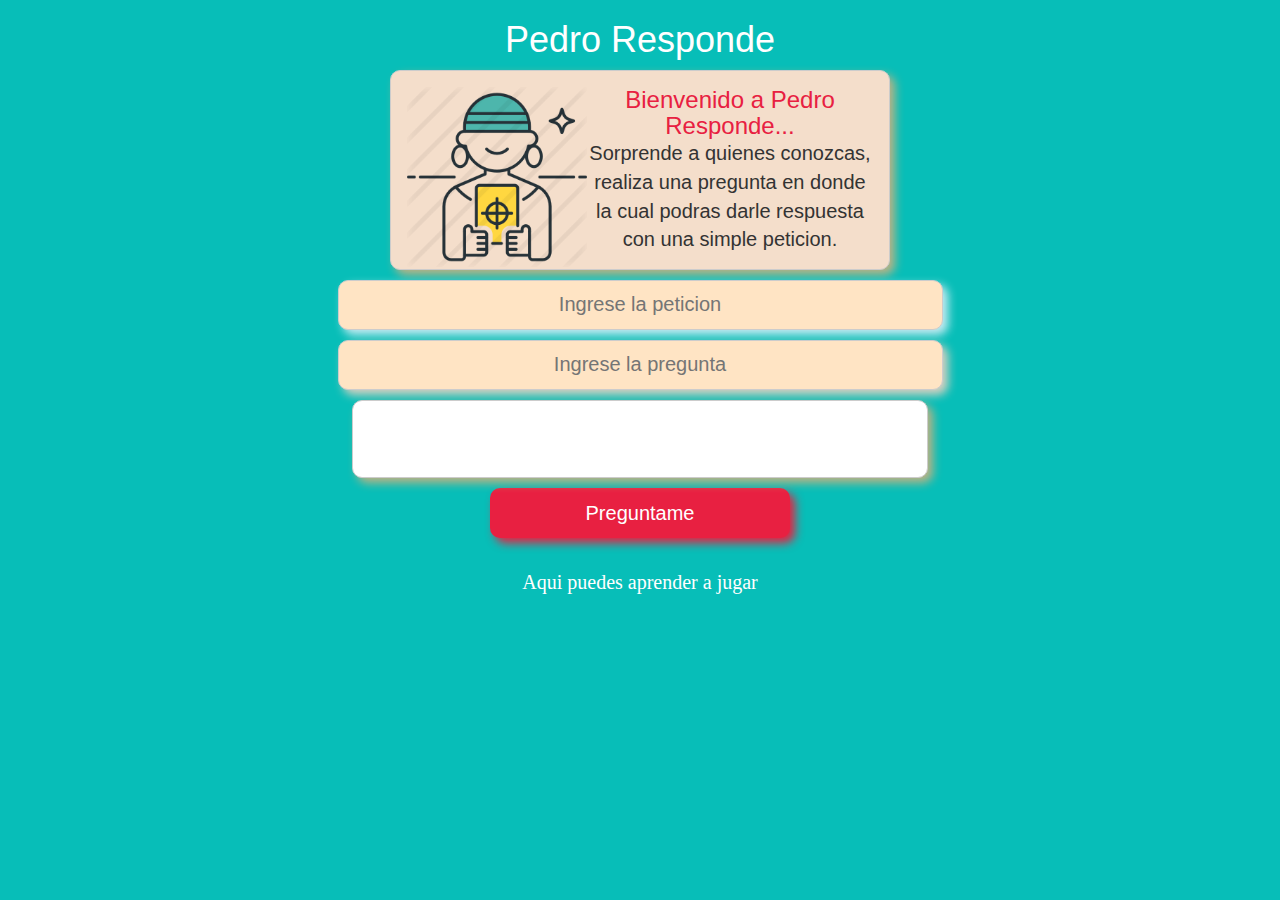
<file: index.html>
<!DOCTYPE html>
<html lang="en">

<head>
    <meta charset="UTF-8">
    <meta name="viewport" content="width=device-width, initial-scale=1.0">
    <title>Pedro Responde</title>
    <link rel="stylesheet" href="librery/bootstrap-3.3.7-dist/css/bootstrap.min.css">
    <link rel="stylesheet" href="css/estilo.css">
</head>

<body>
    <center>
        <p class="h1">Pedro Responde</p>

        <div id="explicacion">
            <div class="imagen">
                    <img src="img/tarot.png" alt="imagen">
            </div>
            <div class="descripcion">
                <h3>Bienvenido a Pedro Responde...</h3>
                <p>Sorprende a quienes conozcas, realiza una pregunta en donde la cual podras darle respuesta con una simple peticion.</p>
            </div>
        </div>
        <div id="peticion">

            <input type="text" class="control-label" id="pet" name="pet" placeholder="Ingrese la peticion" onkeydown="initLogic(event)">
        </div>


        <div id="pregunta">
            <input type="text" id="pre" name="pre" placeholder="Ingrese la pregunta">
        </div>

        <div id="respuesta"></div>

        <button class="btn" type="button" value="preguntar" onclick="preguntar()">Preguntame</button>

        <div class="instrucciones">
                <a href="instrucciones.html">Aqui puedes aprender a jugar</a>
        </div>

    </center>

</body>
<script src="https://code.jquery.com/jquery-3.7.1.min.js" integrity="sha256-/JqT3SQfawRcv/BIHPThkBvs0OEvtFFmqPF/lYI/Cxo=" crossorigin="anonymous"></script>
<script src="librery/bootstrap-3.3.7-dist/js/bootstrap.min.js"></script>
<script src="js/main.js"></script>

</html>
</file>
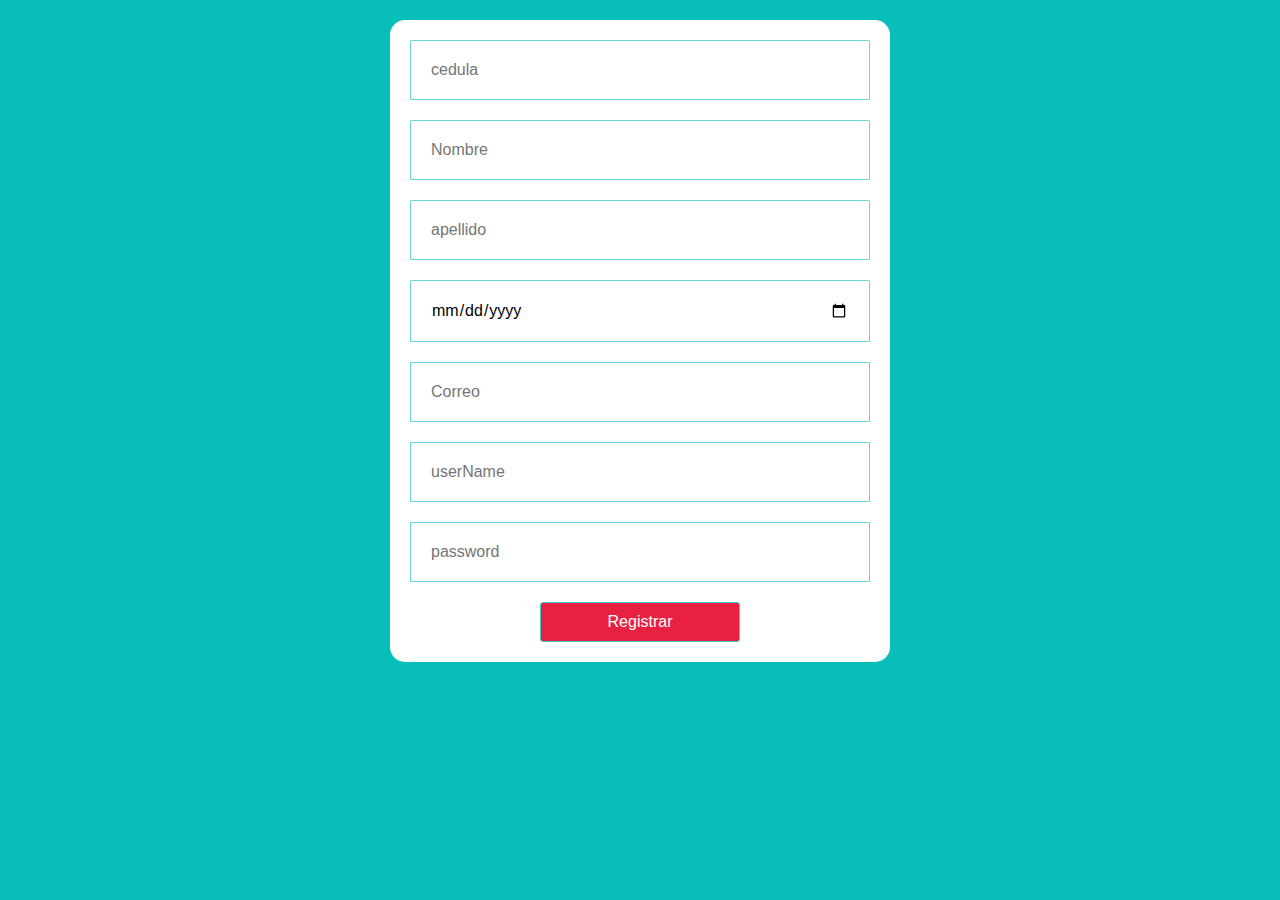
<file: formulario.html>
<!DOCTYPE html>
<html lang="en">
<head>
    <meta charset="UTF-8">
    <meta name="viewport" content="width=device-width, initial-scale=1.0">
    <meta http-equiv="X-UA-Compatible" content="ie=edge">
    <script src="js/data.js"></script>
    <script src="https://code.jquery.com/jquery-3.7.1.min.js" integrity="sha256-/JqT3SQfawRcv/BIHPThkBvs0OEvtFFmqPF/lYI/Cxo=" crossorigin="anonymous"></script>
    <link rel="stylesheet" href="css/estilo.css">
    <link rel="stylesheet" href="css/formulario.css">
    <title>Formulario</title>
</head>
<body>
    <form action="" class="formulario">
        <input type="number" placeholder="cedula">
        <input type="text" placeholder="Nombre" id="txtNombre" onblur="ValidarNombre()">
        <input type="text" class="apellido" placeholder="apellido" id="txtGerente" onblur="ValidarApellido()">
        <input type="date" placeholder="Fecha" id="txtFecha">
        <input type="email" placeholder="Correo" onblur="validarCorreo()" id="txtCorreo">
        <input type="text" placeholder="userName" id="txtUser" onblur="validarUsuario()">
        <input type="password" placeholder="password" onblur="validarPassword()" id="txtPassword">
        <input type="submit" value="Registrar">
    </form>
</body>
</html>
</file>
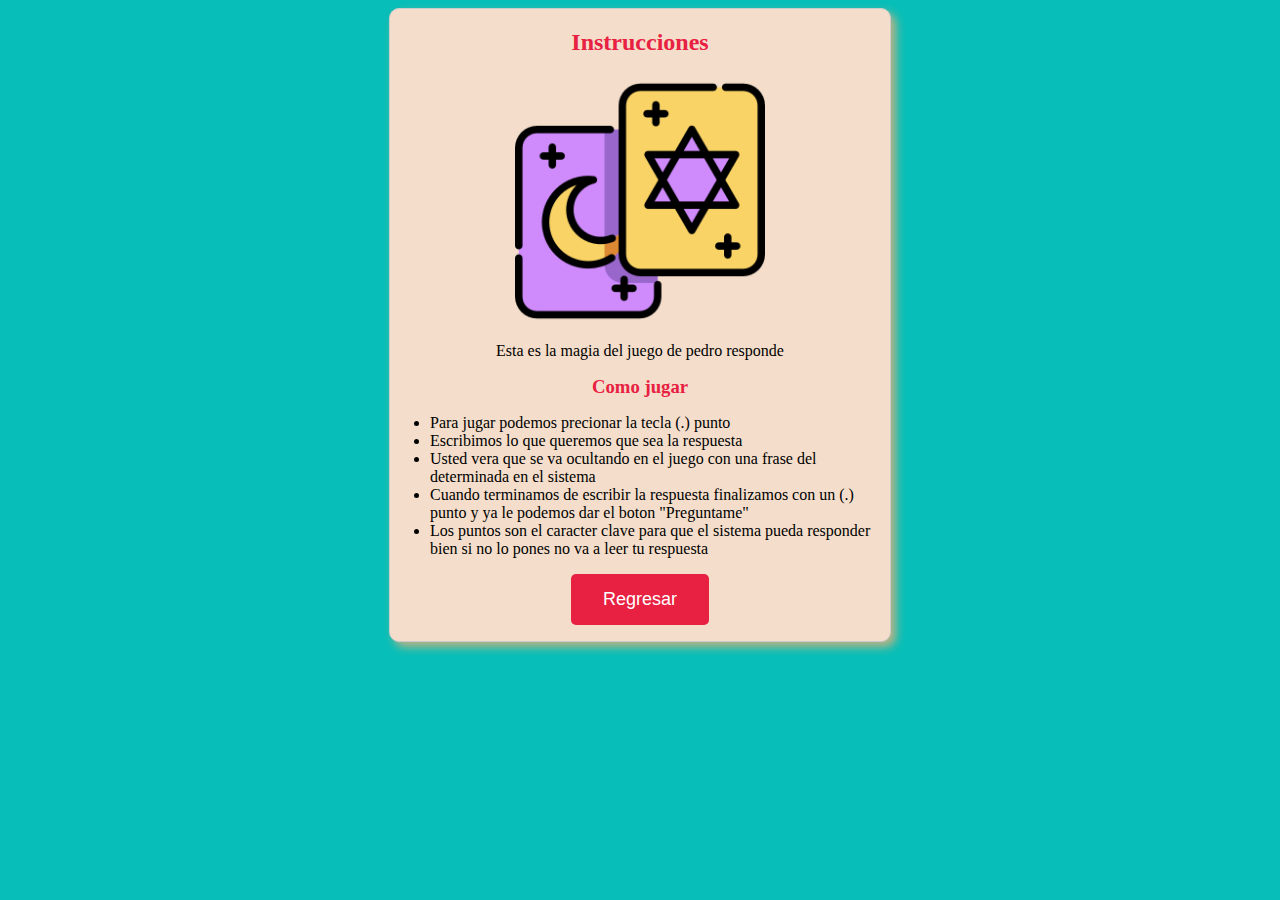
<file: instrucciones.html>
<!DOCTYPE html>
<html lang="en">

<head>
    <meta charset="UTF-8">
    <meta name="viewport" content="width=device-width, initial-scale=1.0">
    <meta http-equiv="X-UA-Compatible" content="ie=edge">
    <link rel="stylesheet" href="css/estilo.css">
    <title>Instrucciones</title>
</head>

<body>
    <div class="contenedor">
        <h2 class="titulo">Instrucciones</h2>
        <div class="imagen2">
            <img src="img/cartas.png" alt="">
        </div>
        <p class="magia">Esta es la magia del juego de pedro responde</p>
        <h3 class="comoJugar">Como jugar</h3>
        <ul>
            <li>Para jugar podemos precionar la tecla (.) punto</li>
            <li>Escribimos lo que queremos que sea la respuesta</li>
            <li>Usted vera que se va ocultando en el juego con una frase del determinada en el sistema</li>
            <li>Cuando terminamos de escribir la respuesta finalizamos con un (.) punto y ya le podemos dar el boton
                "Preguntame"</li>
            <li>Los puntos son el caracter clave para que el sistema pueda responder bien si no lo pones no va a leer tu
                respuesta</li>
        </ul>
        <button type="button" class="volver">
            <a href="index.html">Regresar</a>
        </button>
    </div>
</body>

</html>
</file>
<file: css/estilo.css>
body {
    background-color: #07BEB8;
}

#peticion > input {
    height: 50px;
    width: 605px;
    border: 1px solid #ccc;
    border-radius: 10px;
    box-shadow: 5px 5px 10px #CAEBF2;
    margin-top: 10px;
    padding: 16px;
    font-size: 20px;
    text-align: center;
    background-color: bisque;

}

.btn {
    height: 50px;
    width: 300px;
    border-radius: 10px;
    box-shadow: 5px 5px 10px #E82041;
    margin: 0px auto;
    font-size: 20px;
    background-color: #E82041;
    color: #fff;
}

.btn:hover{
    background: #f9d366;
    border: 1px solid #ccc;
    border-radius: 10px;
    box-shadow: 5px 5px 10px #C0B283;
}

#pregunta > input {
    height: 50px;
    width: 605px;
    border: 1px solid #ccc;
    border-radius: 10px;
    box-shadow: 5px 5px 10px #DCD0C0;
    margin-top: 10px;
    padding: 16px;
    font-size: 20px;
    text-align: center;
    background-color: bisque;
}

#respuesta {
    position: relative;
    margin: 10px auto;
    width: 45%;
    background: white;
    border: 1px solid #ccc;
    border-radius: 10px;
    box-shadow: 5px 5px 10px #C0B283;
    padding: 3%;
    text-align: center;
    font-size: 25px;
    overflow: hidden;
}

#explicacion {
    height: 200px;
    width: 500px;
    border: 1px solid #ccc;
    border-radius: 10px;
    box-shadow: 5px 5px 10px #C0B283;
    margin: 0px auto;
    padding: 16px;
    font-size: 20px;
    background-color: #F4DECB;
}

.h1{
    color: #fff;
    font-weight: 400;
}
h3{
    color: #E82041;
    margin: 0;
}
div .imagen img{
    width: 180px;
    float: left;
}

.instrucciones a{
    margin-top: 30px;
    display: inline-block;
    color: #fff;
    text-decoration: none;
    font-family: 'Times New Roman', Times, serif;
    font-size: 20px;
}

.instrucciones a:hover{
    font-family: Arial, Helvetica, sans-serif;
    font-weight: 400;
    text-decoration: underline;
}

/* hoja de instrucciones*/
.contenedor{
    background: #F4DECB;
    width: 500px;
    margin: auto;
    border: 1px solid #ccc;
    border-radius: 10px;
    box-shadow: 5px 5px 10px #C0B283;
}
.contenedor div img{
    width: 250px;
    display:block;
    margin-left: auto;
    margin-right: auto;
}
.titulo{
    text-align: center;
    color: #E82041;
}
.comoJugar, .magia{text-align: center;}

.volver{
    background-color: #E82041; /* Green */
    border: none;
    padding: 15px 32px;
    text-align: center;
    font-size: 18px;
    margin: 4px 2px;
    cursor: pointer;
    border-radius: 5px;
    transition: all 500ms ease;
    box-sizing: border-box;
    margin-bottom: 16px;
    display:block;
    margin-left: auto;
    margin-right: auto;
}
.volver a{
    color: #fff;
    text-decoration: none;
}
.volver:hover{background: #f9d366; border: solid 2px;}
.volver a:hover{color: #000; font-size: 18px;font-family: Arial, Helvetica, sans-serif;}
</file>
<file: css/formulario.css>
*{
    padding: 0;
    margin: 0;
    -moz-box-sizing: border-box;
    box-sizing: border-box;
    -webkit-box-sizing:border-box;
}
body{
    background: #07BEB8 ;
    font-family: Arial, Helvetica, sans-serif;
}

.formulario{
    background: #fff;
    width: 500px;
    margin: 20px auto;
    padding: 20px;
    border-radius: 15px;
}

.formulario input{
    display: block;
}
.formulario input[type='text'],
.formulario input[type='email'],
.formulario input[type='number'],
.formulario input[type='date'],
.formulario input[type='password']{
    padding: 100%;
    padding: 20px;
    margin-bottom: 20px;
    border-radius: 1px;
    border: 1px solid #68D8D6;
    font-family: Arial, Helvetica, sans-serif;
    font-size: 16px;
}
.formulario input[type='text'],
.formulario input[type='email'],
.formulario input[type='number'],
.formulario input[type='date'],
.formulario input[type='password']{
    min-width: 100%;
    max-width: 100%;
}
.formulario input[type='text']:focus,
.formulario input[type='email']:focus,
.formulario textarea:focus{
    border: 2px solid #3DCCC7;
}

.formulario input[type='submit']{
    width: 200px;
    height: 40px;
    margin: 0 auto;
    background: #E82041;
    border: 1px solid #3DCCC7;
    cursor: pointer;
    font-size: 16px;
    border-radius: 3px;
    font-family: Arial, Helvetica, sans-serif;
    color:#fff;
}

.formulario input[type="submit"]:hover{
    background: #3DCCC7;
    color: #fff;
}
</file>
